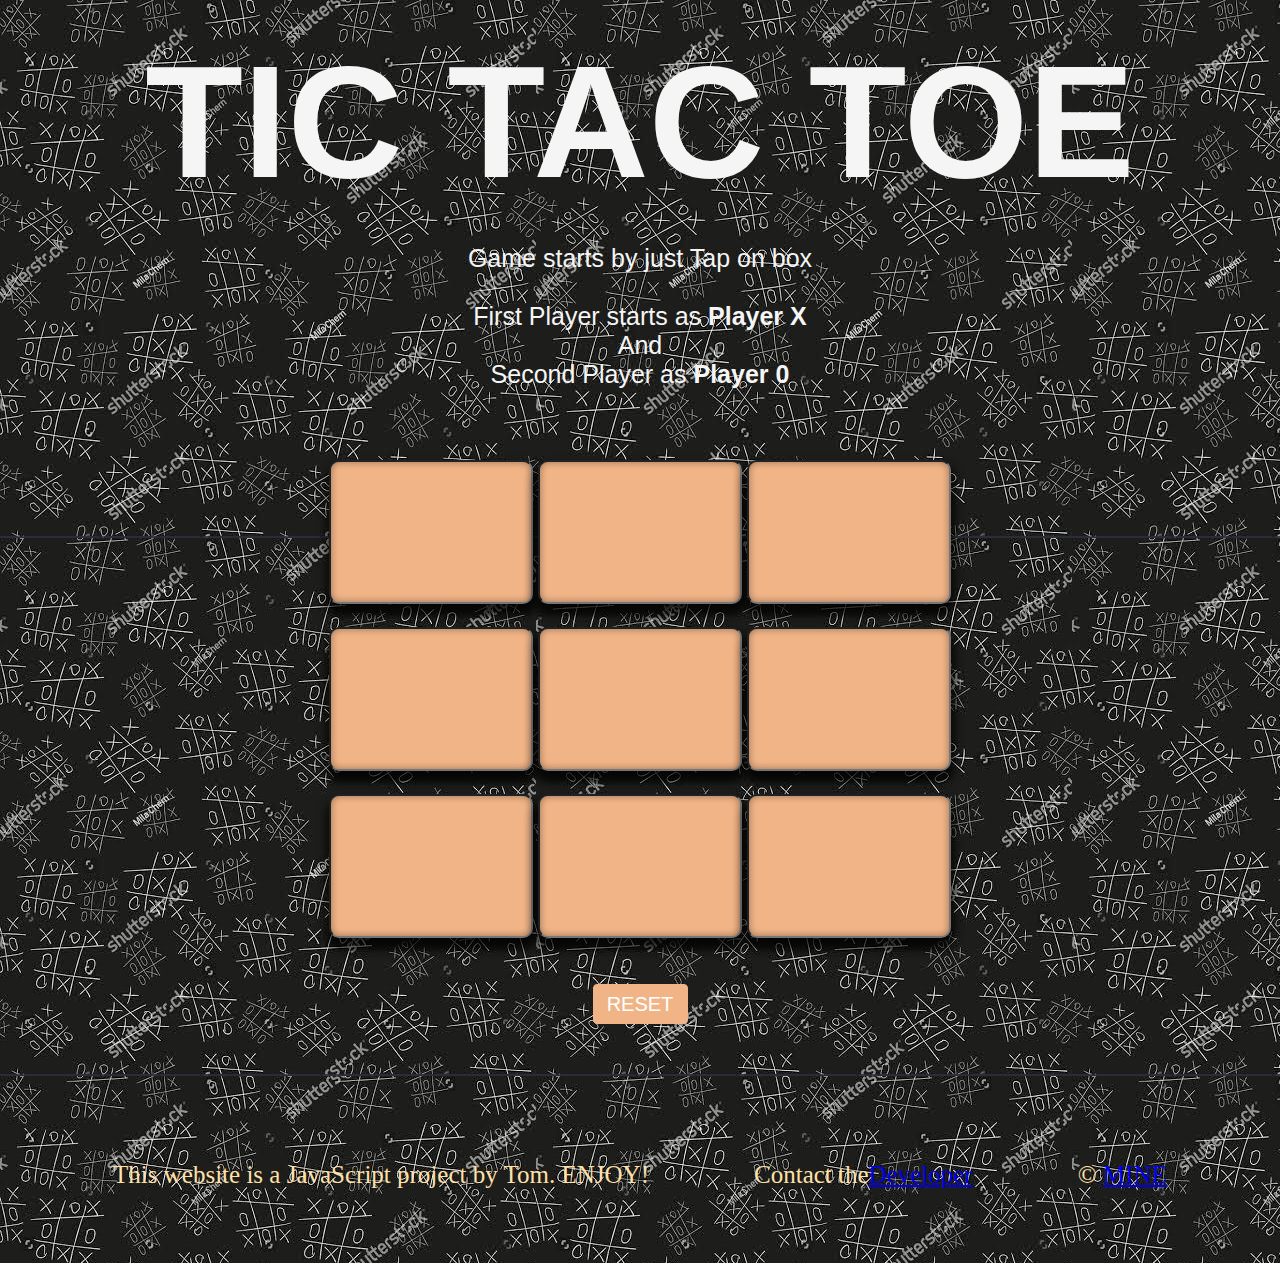
<file: index.html>
<!DOCTYPE html>

<head>
	<title>X and O game!</title>
	<link rel="icon" href="Thumbnail.png" type="image/gif" />
	<meta name="viewport" content=
		"width=device-width, initial-scale=1.0">

	<!-- CSS file Included -->
	<link rel="stylesheet"
		type="text/css" href="tic.css">

	<!-- JavaScript file included -->
	<script src="toe.js"></script>
	
</head>

<body>
	<div id="main">
		<h1>TIC TAC TOE</h1>

		<!-- Game Instructions -->
		<p id="ins">Game starts by just Tap on
			box<br><br>First Player starts as
			<b>Player X</b><br>And<br>Second
			Player as <b>Player 0</b>
		</p>




		<br><br>
		<!-- 3*3 grid of Boxes -->
		<input type="text" id="b1" onclick=
			"myfunc_3(); myfunc();" readonly>

		<input type="text" id="b2" onclick=
			"myfunc_4(); myfunc();" readonly>

		<input type="text" id="b3" onclick=
			"myfunc_5(); myfunc();" readonly>
		<br><br>

		<input type="text" id="b4" onclick=
			"myfunc_6(); myfunc();" readonly>
			
		<input type="text" id="b5" onclick=
			"myfunc_7(); myfunc();" readonly>

		<input type="text" id="b6" onclick=
			"myfunc_8(); myfunc();" readonly>
		<br><br>

		<input type="text" id="b7" onclick=
			"myfunc_9(); myfunc();" readonly>

		<input type="text" id="b8" onclick=
			"myfunc_10();myfunc();" readonly>

		<input type="text" id="b9" onclick=
			"myfunc_11();myfunc();" readonly>

		<!-- Grid end here -->
		<br><br><br>
		<!-- Button to reset game -->
		<button id="but" onclick="myfunc_2()">
			RESET
		</button>

		<br><br>
		<!-- Space to show player turn -->
		<p id="print"></p>




	</div>
	<footer>
		<p>
		  This website is a JavaScript project by Tom. ENJOY!
		</p>
		<P>Contact the<a href="https://github.com/tomdan-ai" target="_blank"
			>Developer <i class="fab fa-free-code-camp"></i
		  ></a>
		<p>
		  &copy;
		  <a href="https://web.facebook.com/profile.php?id=100080447175232" target="_blank"
			>MINE<i class="fab fa-free-code-camp"></i
		  ></a>
		</p>
	  </footer>
</body>

</html>
</file>
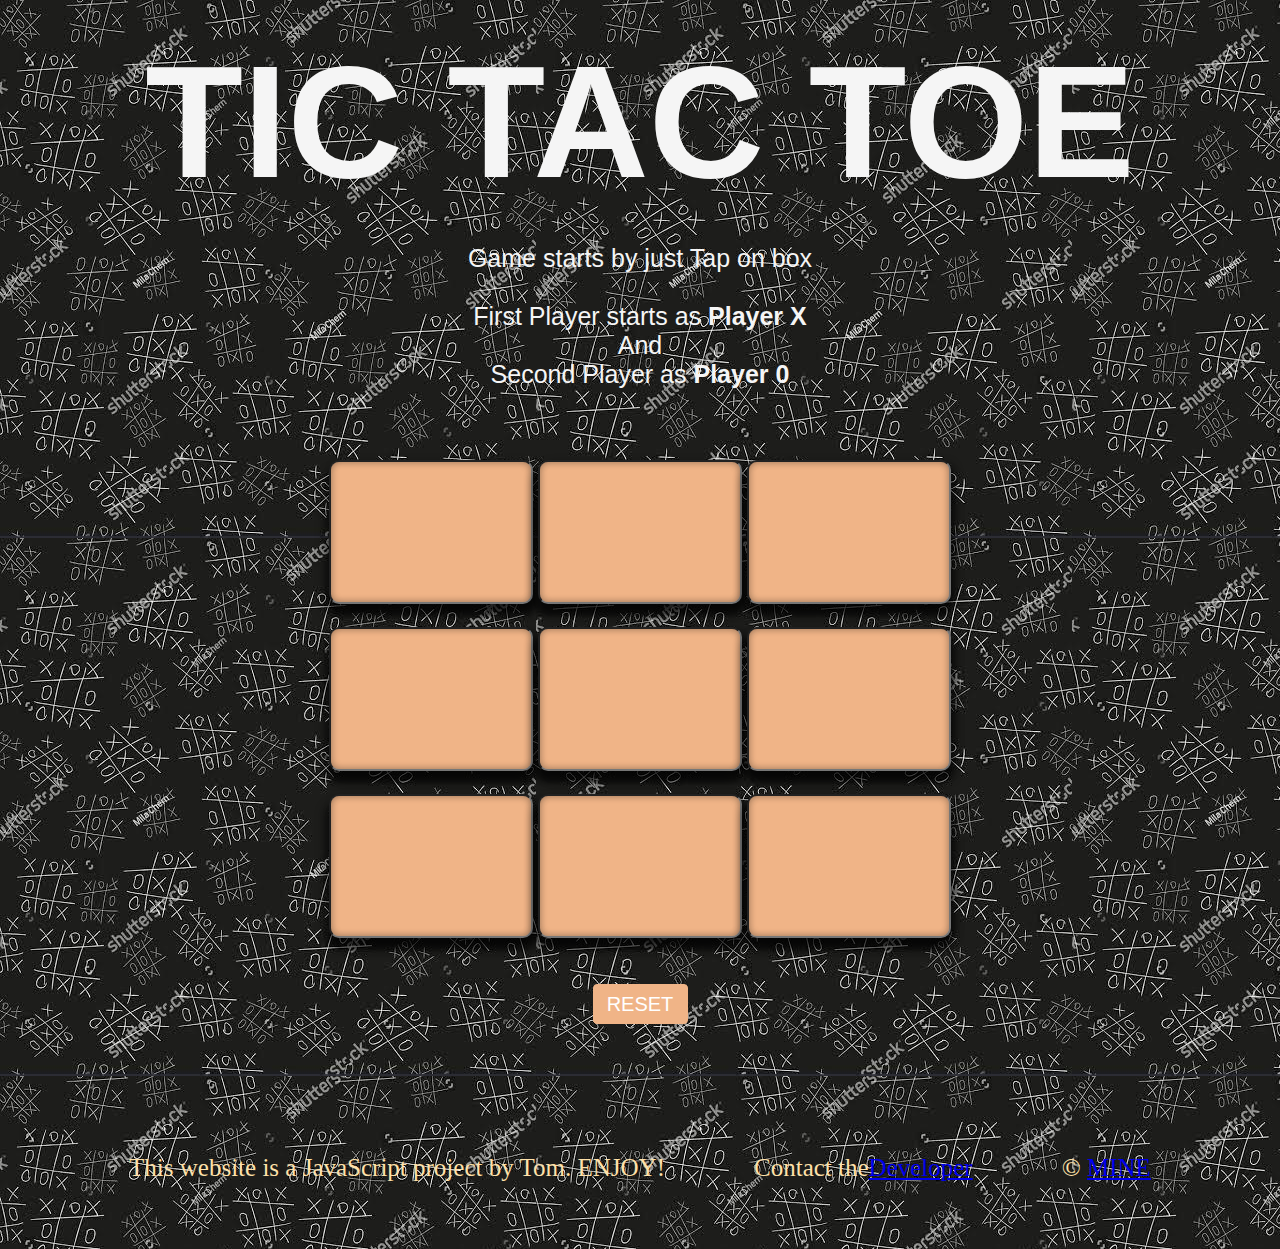
<file: New folder/index.html>
<!DOCTYPE html>
<html lang="en">
<head>
	<title>X and O game!</title>
	<link rel="icon" href="Thumbnail.png" type="image/gif" />
	<meta name="viewport" content=
		"width=device-width, initial-scale=1.0">

	<!-- CSS file Included -->
	<link rel="stylesheet"
		type="text/css" href="tic.css">

	<!-- JavaScript file included -->
	<script src="toe.js"></script>
	
</head>



<body>
	<div id="main">
		<h1>TIC TAC TOE</h1>

		<!-- Game Instructions -->
		<p id="ins">Game starts by just Tap on
			box<br><br>First Player starts as
			<b>Player X</b><br>And<br>Second
			Player as <b>Player 0</b>
		</p>




		<br><br>
		<!-- 3*3 grid of Boxes -->
		<input type="text" id="b1" class="box" onclick=
			"myfunc_3(); myfunc();" readonly>

		<input type="text" id="b2" class="box" onclick=
			"myfunc_4(); myfunc();" readonly>

		<input type="text" id="b3" class="box" onclick=
			"myfunc_5(); myfunc();" readonly>
		<br><br>

		<input type="text" id="b4" class="box" onclick=
			"myfunc_6(); myfunc();" readonly>
			
		<input type="text" id="b5" class="box" onclick=
			"myfunc_7(); myfunc();" readonly>

		<input type="text" id="b6" class="box" onclick=
			"myfunc_8(); myfunc();" readonly>
		<br><br>

		<input type="text" id="b7" class="box" onclick=
			"myfunc_9(); myfunc();" readonly>

		<input type="text" id="b8" class="box" onclick=
			"myfunc_10();myfunc();" readonly>

		<input type="text" id="b9" class="box" onclick=
			"myfunc_11();myfunc();" readonly>

		<!-- Grid end here -->
		<br><br><br>
		<!-- Button to reset game -->
		<button id="but" onclick="myfunc_2()">
			RESET
		</button>

		<br><br>
		<!-- Space to show player turn -->
		<p id="print"></p>




	</div>
	<footer>
        <span id="first">
		<p>
		  This website is a JavaScript project by Tom. ENJOY!
		</p>
		<P>Contact the<a href="https://github.com/tomdan-ai" target="_blank"
			>Developer <i class="fab fa-free-code-camp"></i
		  ></a>
		<p>
		  &copy;
		  <a href="https://web.facebook.com/profile.php?id=100080447175232" target="_blank"
			>MINE<i class="fab fa-free-code-camp"></i
		  ></a>
		</p>
    </span>
        <span id="copy">&copy; 
            <a href="https://github.com/tomdan-ai" target="_blank">Github</a> 
            <a href="https://web.facebook.com/profile.php?id=100080447175232" target="_blank"
			>Facebook</span>
	  </footer>
</body>

</html>
</file>
<file: tic.css>
/* CSS Code */
    :root {
        background-image: url('XO pic.jpeg');
    }
	/* Heading */
	h1 {
		margin: 30px auto;
		text-align: center;
		color: whitesmoke;
		font-size: 8em;
		transition: 0.5s;
		font-family:  Arial, Helvetica, sans-serif;
	}

	h1:hover {
		text-shadow: 0 1px 0 #ccc, 0 2px 0 #ccc,
			0 3px 0 #ccc, 0 4px 0 #ccc,
			0 5px 0 #ccc, 0 6px 0 #ccc,
			0 7px 0 #ccc, 0 8px 0 #ccc,
			0 9px 0 #ccc, 0 10px 0 #ccc,
			0 11px 0 #ccc, 0 12px 0 #ccc,
			0 20px 30px rgba(0, 0, 0, 0.5);
	}

	/* 3*3 Grid */
	#b1, #b2, #b3, #b4, #b5,
	#b6, #b7, #b8, #b9 {
		background: rgba(240,180,135,1);
  box-shadow: inset -1px 1px 7px rgba(0,0,0,.2), inset 1px -1px 7px rgba(0,0,0,.2), 1px 12px 5px rgba(0,0,0,.4), 4px 3px 8px rgba(0,0,0,.4), 5px 10px 10px rgba(0,0,0,.2), -5px 10px 10px rgba(0,0,0,.4);
  position: relative;
  border-radius: 10px;
  width: 200px;
  height: 100px;
  margin: auto;
  padding: 40px 0 0;
  text-align: center;
  font-size: 80px;
  color: whitesmoke;
	}

	/* Reset Button */
	#but {
		box-sizing: border-box;
		width: 95px;
		height: 40px;
		border: 1px solid rgba(240,180,135,1);
		margin: auto;
		border-radius: 4px;
		font-family: Verdana,
			Geneva, Tahoma, sans-serif;

		background-color: rgba(240,180,135,1);
		color: white;
		font-size: 20px;
		cursor: pointer;
	}

	/* Player turn space */
	#print {
		font-family: Verdana,
			Geneva, Tahoma, sans-serif;

		color: whitesmoke;
		font-size: 50px;
	}

	/* Main Container */
	#main {
		text-align: center;
		font-size: 20px;
	}

	/* Game Instruction Text */
	#ins {
		font-family: Verdana,
			Geneva, Tahoma, sans-serif;
			
		color: whitesmoke;
		font-size: 25px;
	}
	/* Footer */
	footer {
		color: rgb(255, 225, 169);
		font-size: 25px;
		display: flex;
		justify-content: space-evenly;
		padding: 2rem;
		background: var(--main-gray);
		border-top: 4px solid var(--main-red);
		position: relative;
	  }
	  
	  footer > p {
		margin: 2rem;
	  }
	  
	  footer i {
		vertical-align: middle;
	  }
</file>
<file: New folder/tic.css>
/* CSS Code */
:root {
    background-image: url('XO pic.jpeg');
}
/* Heading */
h1 {
    margin: 30px auto;
    text-align: center;
    color: whitesmoke;
    font-size: 8em;
    transition: 0.5s;
    font-family:  Arial, Helvetica, sans-serif;
}

h1:hover {
    text-shadow: 0 1px 0 #ccc, 0 2px 0 #ccc,
        0 3px 0 #ccc, 0 4px 0 #ccc,
        0 5px 0 #ccc, 0 6px 0 #ccc,
        0 7px 0 #ccc, 0 8px 0 #ccc,
        0 9px 0 #ccc, 0 10px 0 #ccc,
        0 11px 0 #ccc, 0 12px 0 #ccc,
        0 20px 30px rgba(0, 0, 0, 0.5);
}

/* 3*3 Grid */
#b1, #b2, #b3, #b4, #b5,
#b6, #b7, #b8, #b9 {
    background: rgba(240,180,135,1);
box-shadow: inset -1px 1px 7px rgba(0,0,0,.2), inset 1px -1px 7px rgba(0,0,0,.2), 1px 12px 5px rgba(0,0,0,.4), 4px 3px 8px rgba(0,0,0,.4), 5px 10px 10px rgba(0,0,0,.2), -5px 10px 10px rgba(0,0,0,.4);
position: relative;
border-radius: 10px;
width: 200px;
height: 100px;
margin: auto;
padding: 40px 0 0;
text-align: center;
font-size: 80px;
color: whitesmoke;
}


/* Reset Button */
#but {
    box-sizing: border-box;
    width: 95px;
    height: 40px;
    border: 1px solid rgba(240,180,135,1);
    margin: auto;
    border-radius: 4px;
    font-family: Verdana,
        Geneva, Tahoma, sans-serif;

    background-color: rgba(240,180,135,1);
    color: white;
    font-size: 20px;
    cursor: pointer;
}

/* Player turn space */
#print {
    font-family: Verdana,
        Geneva, Tahoma, sans-serif;

    color: whitesmoke;
    font-size: 50px;
}

/* Main Container */
#main {
    text-align: center;
    font-size: 20px;
}

/* Game Instruction Text */
#ins {
    font-family: Verdana,
        Geneva, Tahoma, sans-serif;
        
    color: whitesmoke;
    font-size: 25px;
}

/* Footer */
#first{
    display: flex;
    justify-content: space-evenly;
}
footer {
    color: rgb(255, 225, 169);
    font-size: 25px;
    /* display: flex; */
  
    padding: 2rem;
    background: var(--main-gray);
    border-top: 4px solid var(--main-red);
    position: relative;
}
  
footer > p {
    margin: 2rem;
}

#copy{
    display: none;
}
footer i {
    vertical-align: middle;
}

@media only screen and (max-width: 638px){
    #b1, #b2, #b3, #b4, #b5,
#b6, #b7, #b8, #b9 {
        width: 7rem;
        height: 6rem;
        font-size: 60px;
        text-align: center;
        /* background-color: #000; */
    }

    #first{
        display: none;
    }

    #copy{
        display: flex;
        justify-content: space-evenly;
        mar
    }
}

@media only screen and (max-width: 374px) {
        #b1, #b2, #b3, #b4, #b5,
    #b6, #b7, #b8, #b9 {
            width: 4rem;
            height: 3rem;
            font-size: 50px;
            text-align: center;
            /* background-color: #000; */
        }
}

@media only screen and (max-width: 230px){
    #b1, #b2, #b3, #b4, #b5,
#b6, #b7, #b8, #b9 {
        width: 2rem;
        height: 1rem;
        font-size: 30px;
        text-align: center;
        /* background-color: #000; */
    }
}
</file>
